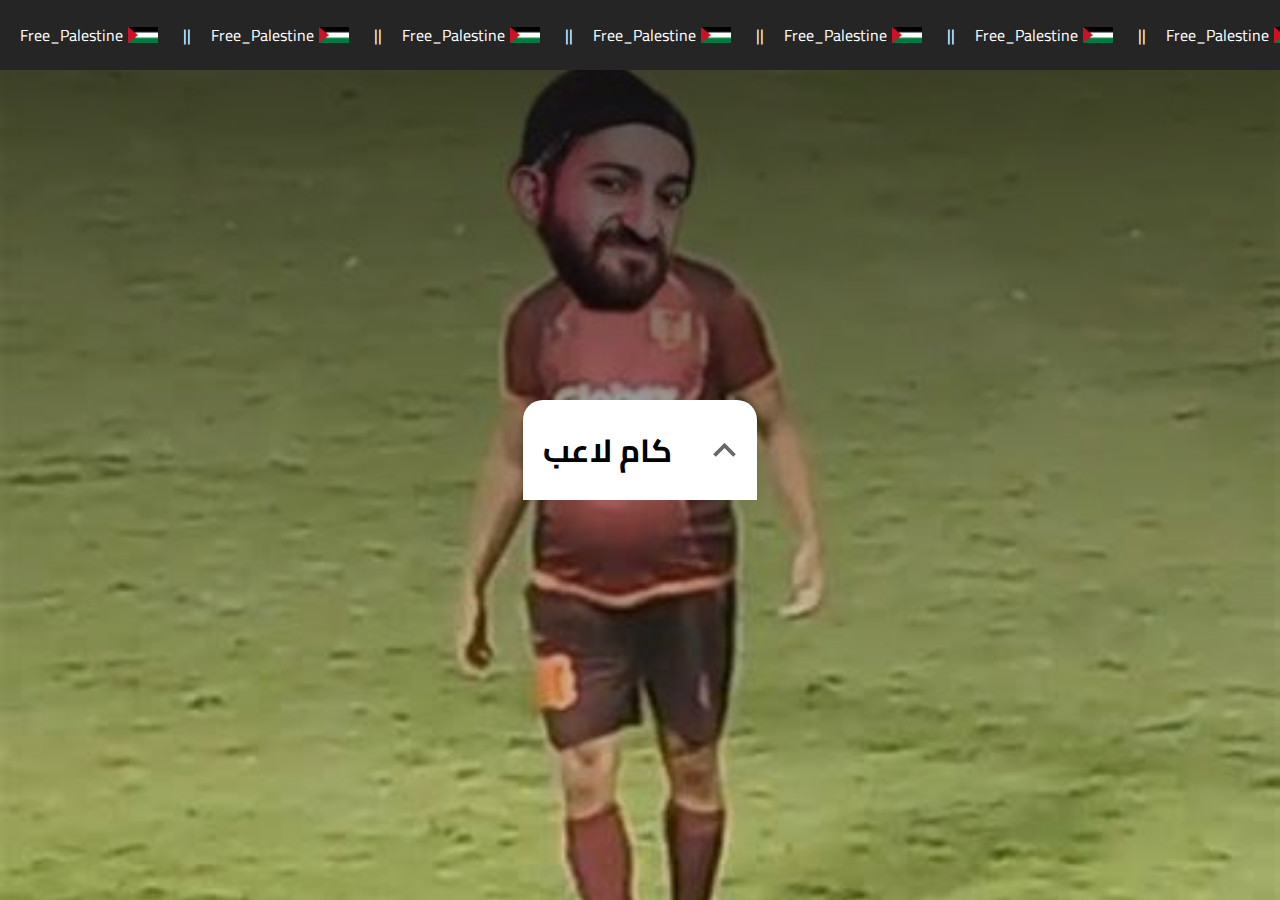
<file: index.html>
<!DOCTYPE html>
<html lang="en">
<head>
    <meta charset="UTF-8">
    <meta name="viewport" content="width=device-width, initial-scale=1.0">
    <link rel="icon" href="images/skrre.webp">
    <title>Skrew</title>
    <style>
        @import url('https://fonts.googleapis.com/css2?family=Cairo:wght@400;500;700&display=swap');
        *{
            padding: 0;
            margin: 0;
            box-sizing: border-box;
            font-family: 'Cairo', sans-serif;
        }
        body{
            height: 100vh;
            background: linear-gradient(rgba(0,0,0,0.7),transparent),
            url(images/elbalf1.jpg);
            background-size: cover;
            position: relative;
            display: flex;
            align-items: center;
            justify-content: center;
        }
        @media (max-width : 768px) {
            body{
                background-position: top center;
            }
            
        }
        .container {
            background-color: #fff;
            display: flex;
            align-items: center;
            gap: 40px;
            padding: 20px;
            border-radius: 20px 20px 0 0;
            cursor: pointer;
            transition: 0.5s ease;
            position: relative;
            z-index: 2;
        }
        .container:hover{
            filter: brightness(0.8);
        }
        .container:hover img{
            transform: rotate(0deg);
        }
        .container img{
            width: 25px;
            transition: 0.5s ease;
            transform: rotate(180deg);
        }
        .box{
            position: relative;
        }
        .box:hover .menu{
            opacity: 1;
            transform: translateX(0);
        }
        .menu{
            position: absolute;
            width: 100%;
            background-color: rgba(0,0,0,0.5);
            border-radius: 0px 0px 20px 20px;
            overflow: hidden;
            transform: translateY(-50px);
            opacity: 0;
            transition: 0.5s ease;
        }
        a{
            display: block;
            text-align: center;
            text-decoration: none;
            color: #fff;
            font-size: 16px;
            padding: 4px;
            border-bottom: 1px solid #8888884f;
            transition: 0.5s ease;
        }
        a:hover{
            letter-spacing: 2px;
            background-color: rgba(0,0,0,0.6);
        }
        .marquee{
            position: absolute;
            display: flex;
            align-items: center;
            gap: 20px;
            top: 0;
            left: 0;
            width: 100%;
            background-color: #252525;
            color: #fff;
            padding: 20px;
            overflow: hidden;
            pointer-events: none;
        }
        .marquee > div{
            display: flex;
            align-items: center;
            gap: 20px;
            animation: move 15s infinite linear;
        }
        @keyframes move {
            0%{
                transform: translateX(0);
            }
            100%{
                transform: translateX(-100%);
            }
            
        } 
    
        .marquee span{
            display: flex;        
            align-items: center;
            gap: 5px;
        }
        .marquee img{
            width: 30px;
            margin-right: 20px;
        }
    </style>
</head>
<body>
    <div class="marquee">
        <div>
            <span>Free_Palestine <img src="images/R.jpg">||</span>
            <span>Free_Palestine <img src="images/R.jpg">||</span>
            <span>Free_Palestine <img src="images/R.jpg">||</span>
            <span>Free_Palestine <img src="images/R.jpg">||</span>            
            <span>Free_Palestine <img src="images/R.jpg">||</span>            
            <span>Free_Palestine <img src="images/R.jpg">||</span>
            <span>Free_Palestine <img src="images/R.jpg">||</span>            
            <span>Free_Palestine <img src="images/R.jpg">||</span>            
        </div>
        <div>
            <span>Free_Palestine <img src="images/R.jpg">||</span>            
            <span>Free_Palestine <img src="images/R.jpg">||</span>            
            <span>Free_Palestine <img src="images/R.jpg">||</span>
            <span>Free_Palestine <img src="images/R.jpg">||</span>
            <span>Free_Palestine <img src="images/R.jpg">||</span> 
            <span>Free_Palestine <img src="images/R.jpg">||</span>
            <span>Free_Palestine <img src="images/R.jpg">||</span>
            <span>Free_Palestine <img src="images/R.jpg">||</span> 
        </div>
    </div>
    <div class="box">
    <div class="container">
        <h1>كام لاعب</h1><img src="images/icon-arrow-down.svg" >
    </div>
    <div class="menu">
        <a href="2-players.html" class="plr-2">2 Players</a>
        <a href="3-players.html" class="plr-3">3 Players</a>
        <a href="4-players.html" class="plr-4">4 Players</a>
        <a href="5-players.html" class="plr-5">5 Players</a>
        <a href="6-players.html" class="plr-6">6 Players</a>
        <a href="7-players.html" class="plr-7">7 Players</a>
        <a href="8-players.html" class="plr-8">8 Players</a>
    </div>
</div>

    
</body>
</html>
</file>
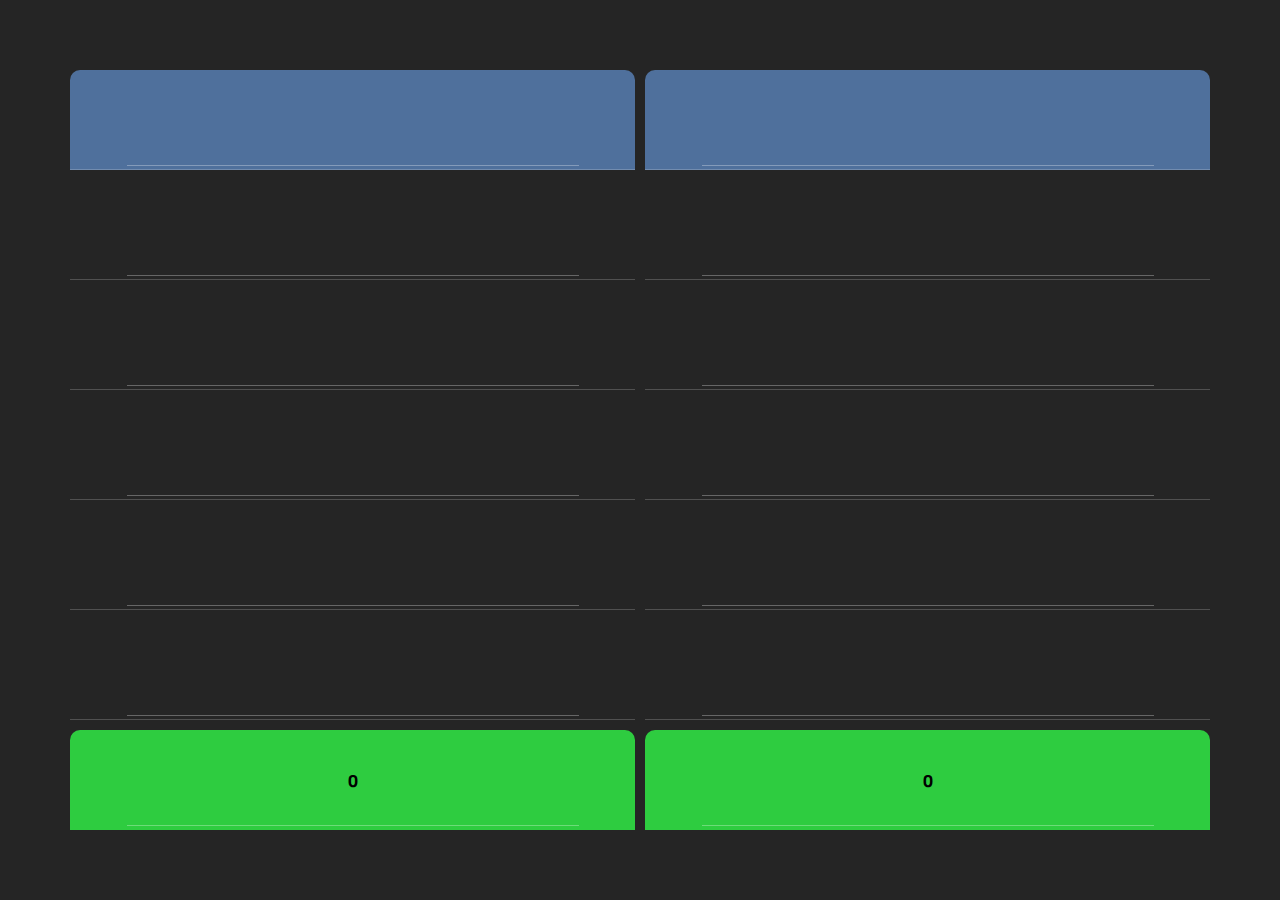
<file: 2-players.html>
<!DOCTYPE html>
<html lang="en">
<head>
    <meta charset="UTF-8">
    <meta name="viewport" content="width=device-width, initial-scale=1.0">
    <link rel="stylesheet" href="style.css">
    <link rel="icon" href="images/skrre.webp">
    <title>Skrew || 2-Players</title>
    <style>
        .table{
            grid-template-columns: repeat(2, 1fr);
        }
    </style>
</head>
<body>
    <div class="table">

        <div><input class="text" id="row1_col1" class="mmr"></div>
        <div><input class="text" id="row1_col2"></div>


        <div><input type="number" id="row2_col1"></div>
        <div><input type="number" id="row2_col2"></div>


        <div><input type="number" id="row3_col1"></div>
        <div><input type="number" id="row3_col2"></div>


        <div><input type="number" id="row4_col1"></div>
        <div><input type="number" id="row4_col2"></div>


        <div><input type="number" id="row5_col1"></div>
        <div><input type="number" id="row5_col2"></div>


        <div><input type="number" id="row6_col1"></div>
        <div><input type="number" id="row6_col2"></div>


        <div id="score1" class="mnr"></div>
        <div id="score2"></div>



    </div>
    <script>
    function calculateSums() {
    const column1IDs = ['row6_col1', 'row5_col1', 'row4_col1', 'row3_col1', 'row2_col1'];
    const column2IDs = ['row6_col2', 'row5_col2', 'row4_col2', 'row3_col2', 'row2_col2'];


    let sum1 = 0;
    let sum2 = 0;


    for (let i = 0; i < column1IDs.length; i++) {
        const value1 = parseFloat(document.getElementById(column1IDs[i]).value) || 0;
        const value2 = parseFloat(document.getElementById(column2IDs[i]).value) || 0;




        sum1 += value1;
        sum2 += value2;


    }

    document.getElementById('score1').textContent = sum1;
    document.getElementById('score2').textContent = sum2;



    checkAndColorScore3();

    const score1BackgroundColor = document.getElementById('score1').style.backgroundColor;
    const mmrInput = document.querySelector('.mmr');
    const mnrInput = document.querySelector('.mnr');
    const score1 = parseFloat(document.getElementById('score1').textContent);
    const score2 = parseFloat(document.getElementById('score2').textContent);


    const thScore1 = document.querySelector('#score1');
    const thScore2 = document.querySelector('#score2');


    }

function checkAndColorScore3() {
    const score1 = parseFloat(document.getElementById('score1').textContent);
    const score2 = parseFloat(document.getElementById('score2').textContent);


    const thScore1 = document.querySelector('#score1');
    const thScore2 = document.querySelector('#score2');


    const scores = [score1, score2];
    const thScores = [thScore1, thScore2];

const minScore = Math.min(...scores);
const minScoreIndices = scores.reduce((indices, score, index) => {
if (score === minScore) indices.push(index);
return indices;
}, []);

for (let i = 0; i < scores.length; i++) {
if (minScoreIndices.includes(i)) {
    thScores[i].style.backgroundColor = '#2ECC40';
    thScores[i].style.color = ''
} else {
    thScores[i].style.backgroundColor = 'orange';
    thScores[i].style.color = "#252525"
}
}
}


const inputFields = document.querySelectorAll('input[type="number"]');
inputFields.forEach(input => {
    input.addEventListener('input', calculateSums);
});

calculateSums();

const numberInputs = document.querySelectorAll('input[type="number"]');
const textInputs = document.querySelectorAll('input[type="text"]');

function updateBackgroundColor(input) {
    const inputValue = parseInt(input.value);
    if(inputValue === 0) {
        input.style.backgroundColor = '#2ECC40';
        input.parentElement.style.backgroundColor = '#2ECC40';
    } else {
        input.style.backgroundColor = '';
        input.parentElement.style.backgroundColor = '';
    }
}

numberInputs.forEach(input => {
    input.addEventListener('input', () => {
        input.value = input.value.replace(/[^0-9]/g, '');
        updateBackgroundColor(input);
    });
});

textInputs.forEach(input => {
    input.addEventListener('input', () => {
        input.value = input.value.replace(/[0-9]/g, '');
    });
});

numberInputs.forEach(input => {
    updateBackgroundColor(input);
});
    </script>
</body>
</html>
</file>
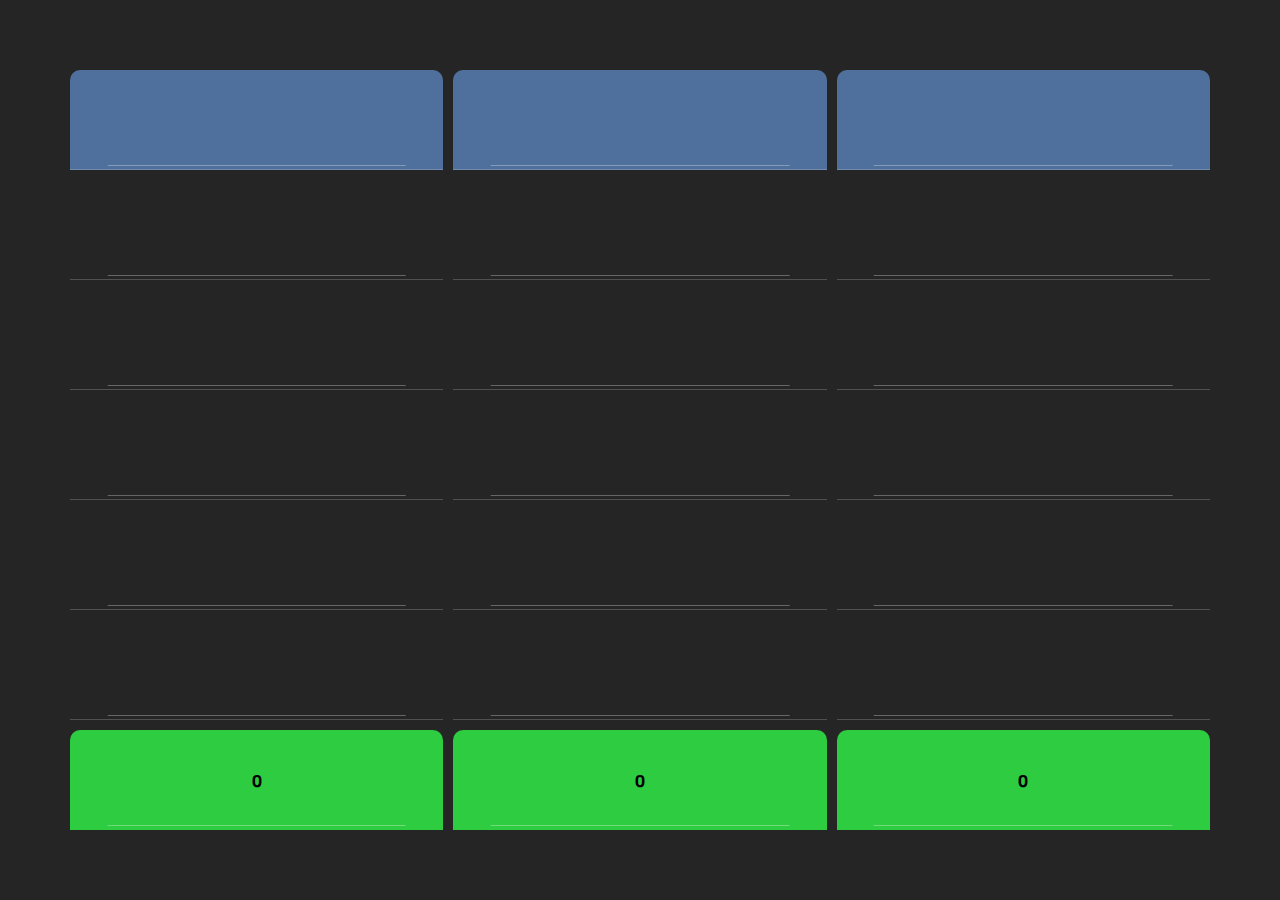
<file: 3-players.html>
<!DOCTYPE html>
<html lang="en">
<head>
    <meta charset="UTF-8">
    <meta name="viewport" content="width=device-width, initial-scale=1.0">
    <link rel="stylesheet" href="style.css">
    <link rel="icon" href="images/skrre.webp">
    <title>Skrew || 3-Players</title>
    <style>
        .table{
            grid-template-columns: repeat(3, 1fr);
        }
    </style>
</head>
<body>
    <div class="table">


        <div><input class="text" id="row1_col1" class="mmr"></div>
        <div><input class="text" id="row1_col2"></div>
        <div><input class="text" id="row1_col3"></div>



        <div><input type="number" id="row2_col1"></div>
        <div><input type="number" id="row2_col2"></div>
        <div><input type="number" id="row2_col3"></div>




        <div><input type="number" id="row3_col1"></div>
        <div><input type="number" id="row3_col2"></div>
        <div><input type="number" id="row3_col3"></div>



        <div><input type="number" id="row4_col1"></div>
        <div><input type="number" id="row4_col2"></div>
        <div><input type="number" id="row4_col3"></div>



        <div><input type="number" id="row5_col1"></div>
        <div><input type="number" id="row5_col2"></div>
        <div><input type="number" id="row5_col3"></div>



        <div><input type="number" id="row6_col1"></div>
        <div><input type="number" id="row6_col2"></div>
        <div><input type="number" id="row6_col3"></div>




        <div id="score1" class="mnr"></div>
        <div id="score2"></div>
        <div id="score3"></div>


    </div>
    <script>
    function calculateSums() {
    const column1IDs = ['row6_col1', 'row5_col1', 'row4_col1', 'row3_col1', 'row2_col1'];
    const column2IDs = ['row6_col2', 'row5_col2', 'row4_col2', 'row3_col2', 'row2_col2'];
    const column3IDs = ['row6_col3', 'row5_col3', 'row4_col3', 'row3_col3', 'row2_col3'];

    let sum1 = 0;
    let sum2 = 0;
    let sum3 = 0;

    for (let i = 0; i < column1IDs.length; i++) {
        const value1 = parseFloat(document.getElementById(column1IDs[i]).value) || 0;
        const value2 = parseFloat(document.getElementById(column2IDs[i]).value) || 0;
        const value3 = parseFloat(document.getElementById(column3IDs[i]).value) || 0;



        sum1 += value1;
        sum2 += value2;
        sum3 += value3;

    }

    document.getElementById('score1').textContent = sum1;
    document.getElementById('score2').textContent = sum2;
    document.getElementById('score3').textContent = sum3;


    checkAndColorScore3();

    const score1BackgroundColor = document.getElementById('score1').style.backgroundColor;
    const mmrInput = document.querySelector('.mmr');
    const mnrInput = document.querySelector('.mnr');
    const score1 = parseFloat(document.getElementById('score1').textContent);
    const score2 = parseFloat(document.getElementById('score2').textContent);
    const score3 = parseFloat(document.getElementById('score3').textContent);

    const thScore1 = document.querySelector('#score1');
    const thScore2 = document.querySelector('#score2');
    const thScore3 = document.querySelector('#score3');

    }

function checkAndColorScore3() {
    const score1 = parseFloat(document.getElementById('score1').textContent);
    const score2 = parseFloat(document.getElementById('score2').textContent);
    const score3 = parseFloat(document.getElementById('score3').textContent);

    const thScore1 = document.querySelector('#score1');
    const thScore2 = document.querySelector('#score2');
    const thScore3 = document.querySelector('#score3');

    const scores = [score1, score2, score3];
    const thScores = [thScore1, thScore2, thScore3];

const minScore = Math.min(...scores);
const minScoreIndices = scores.reduce((indices, score, index) => {
if (score === minScore) indices.push(index);
return indices;
}, []);

for (let i = 0; i < scores.length; i++) {
if (minScoreIndices.includes(i)) {
    thScores[i].style.backgroundColor = '#2ECC40';
    thScores[i].style.color = ''
} else {
    thScores[i].style.backgroundColor = 'orange';
    thScores[i].style.color = "#252525"
}
}
}


const inputFields = document.querySelectorAll('input[type="number"]');
inputFields.forEach(input => {
    input.addEventListener('input', calculateSums);
});

calculateSums();

const numberInputs = document.querySelectorAll('input[type="number"]');
const textInputs = document.querySelectorAll('input[type="text"]');

function updateBackgroundColor(input) {
    const inputValue = parseInt(input.value);
    if(inputValue === 0) {
        input.style.backgroundColor = '#2ECC40';
        input.parentElement.style.backgroundColor = '#2ECC40';
    } else {
        input.style.backgroundColor = '';
        input.parentElement.style.backgroundColor = '';
    }
}

numberInputs.forEach(input => {
    input.addEventListener('input', () => {
        input.value = input.value.replace(/[^0-9]/g, '');
        updateBackgroundColor(input);
    });
});

textInputs.forEach(input => {
    input.addEventListener('input', () => {
        input.value = input.value.replace(/[0-9]/g, '');
    });
});

numberInputs.forEach(input => {
    updateBackgroundColor(input);
});
    </script>
</body>
</html>
</file>
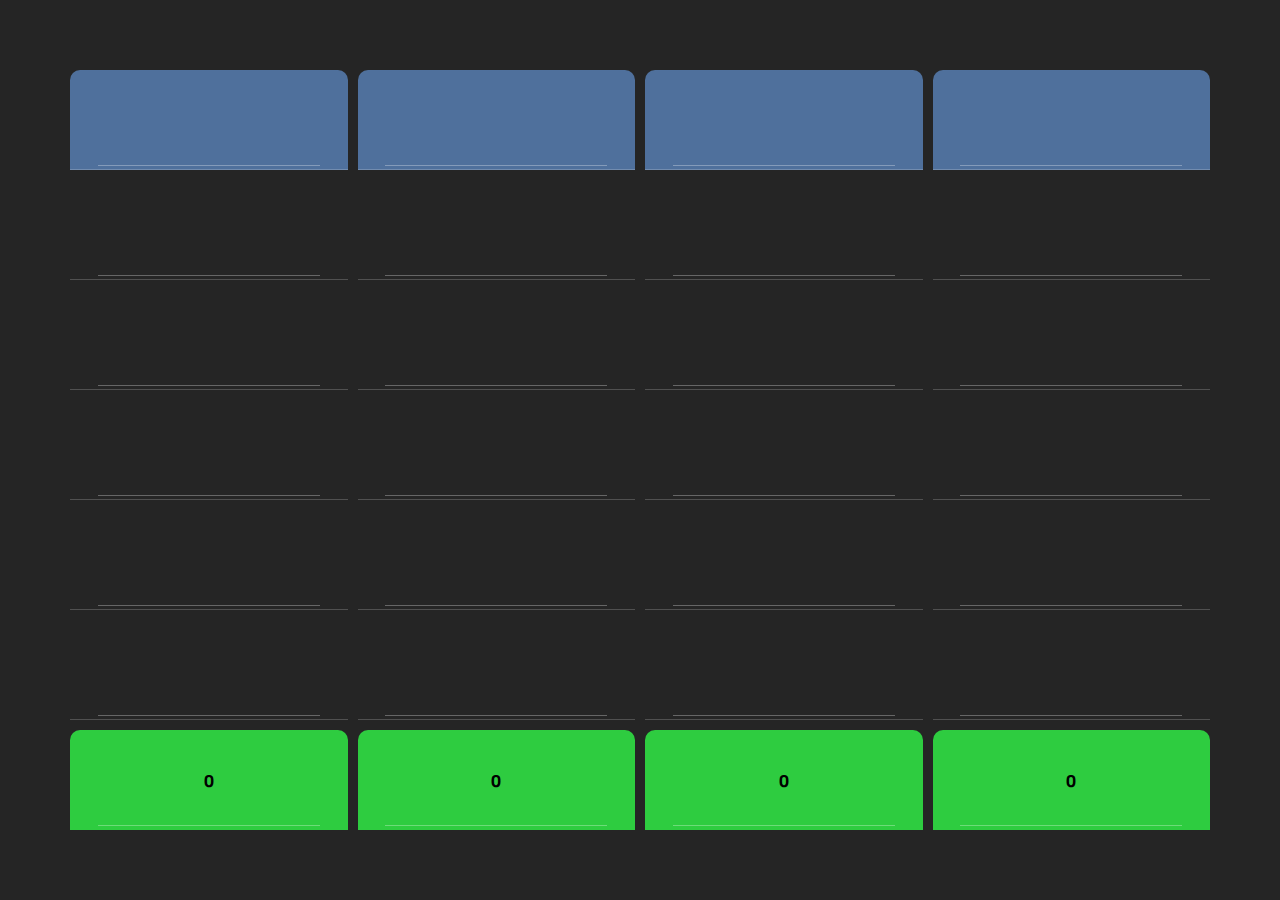
<file: 4-players.html>
<!DOCTYPE html>
<html lang="en">
<head>
    <meta charset="UTF-8">
    <meta name="viewport" content="width=device-width, initial-scale=1.0">
    <link rel="stylesheet" href="style.css">
    <link rel="icon" href="images/skrre.webp">
    <title>Skrew || 4-Players</title>
</head>
<body>
    <div class="table">

        <div><input class="text" id="row1_col1" class="mmr"></div>
        <div><input class="text" id="row1_col2"></div>
        <div><input class="text" id="row1_col3"></div>
        <div><input class="text" id="row1_col4"></div>


        <div><input type="number" id="row2_col1"></div>
        <div><input type="number" id="row2_col2"></div>
        <div><input type="number" id="row2_col3"></div>
        <div><input type="number" id="row2_col4"></div>


        <div><input type="number" id="row3_col1"></div>
        <div><input type="number" id="row3_col2"></div>
        <div><input type="number" id="row3_col3"></div>
        <div><input type="number" id="row3_col4"></div>


        <div><input type="number" id="row4_col1"></div>
        <div><input type="number" id="row4_col2"></div>
        <div><input type="number" id="row4_col3"></div>
        <div><input type="number" id="row4_col4"></div>


        <div><input type="number" id="row5_col1"></div>
        <div><input type="number" id="row5_col2"></div>
        <div><input type="number" id="row5_col3"></div>
        <div><input type="number" id="row5_col4"></div>

        <div><input type="number" id="row6_col1"></div>
        <div><input type="number" id="row6_col2"></div>
        <div><input type="number" id="row6_col3"></div>
        <div><input type="number" id="row6_col4"></div>



        <div id="score1" class="mnr"></div>
        <div id="score2"></div>
        <div id="score3"></div>
        <div id="score4"></div>

    </div>
    <script>
    function calculateSums() {
    const column1IDs = ['row6_col1', 'row5_col1', 'row4_col1', 'row3_col1', 'row2_col1'];
    const column2IDs = ['row6_col2', 'row5_col2', 'row4_col2', 'row3_col2', 'row2_col2'];
    const column3IDs = ['row6_col3', 'row5_col3', 'row4_col3', 'row3_col3', 'row2_col3'];
    const column4IDs = ['row6_col4', 'row5_col4', 'row4_col4', 'row3_col4', 'row2_col4'];
    let sum1 = 0;
    let sum2 = 0;
    let sum3 = 0;
    let sum4 = 0;
    for (let i = 0; i < column1IDs.length; i++) {
        const value1 = parseFloat(document.getElementById(column1IDs[i]).value) || 0;
        const value2 = parseFloat(document.getElementById(column2IDs[i]).value) || 0;
        const value3 = parseFloat(document.getElementById(column3IDs[i]).value) || 0;
        const value4 = parseFloat(document.getElementById(column4IDs[i]).value) || 0;


        sum1 += value1;
        sum2 += value2;
        sum3 += value3;
        sum4 += value4;                               
    }

    document.getElementById('score1').textContent = sum1;
    document.getElementById('score2').textContent = sum2;
    document.getElementById('score3').textContent = sum3;
    document.getElementById('score4').textContent = sum4;

    checkAndColorScore3();

    const score1BackgroundColor = document.getElementById('score1').style.backgroundColor;
    const mmrInput = document.querySelector('.mmr');
    const mnrInput = document.querySelector('.mnr');
    const score1 = parseFloat(document.getElementById('score1').textContent);
    const score2 = parseFloat(document.getElementById('score2').textContent);
    const score3 = parseFloat(document.getElementById('score3').textContent);
    const score4 = parseFloat(document.getElementById('score4').textContent);
    const thScore1 = document.querySelector('#score1');
    const thScore2 = document.querySelector('#score2');
    const thScore3 = document.querySelector('#score3');
    const thScore4 = document.querySelector('#score4');
    }

function checkAndColorScore3() {
    const score1 = parseFloat(document.getElementById('score1').textContent);
    const score2 = parseFloat(document.getElementById('score2').textContent);
    const score3 = parseFloat(document.getElementById('score3').textContent);
    const score4 = parseFloat(document.getElementById('score4').textContent);
    const thScore1 = document.querySelector('#score1');
    const thScore2 = document.querySelector('#score2');
    const thScore3 = document.querySelector('#score3');
    const thScore4 = document.querySelector('#score4');
    const scores = [score1, score2, score3, score4];
    const thScores = [thScore1, thScore2, thScore3, thScore4];

const minScore = Math.min(...scores);
const minScoreIndices = scores.reduce((indices, score, index) => {
if (score === minScore) indices.push(index);
return indices;
}, []);

for (let i = 0; i < scores.length; i++) {
if (minScoreIndices.includes(i)) {
    thScores[i].style.backgroundColor = '#2ECC40';
    thScores[i].style.color = ''
} else {
    thScores[i].style.backgroundColor = 'orange';
    thScores[i].style.color = "#252525"
}
}
}


const inputFields = document.querySelectorAll('input[type="number"]');
inputFields.forEach(input => {
    input.addEventListener('input', calculateSums);
});

calculateSums();

const numberInputs = document.querySelectorAll('input[type="number"]');
const textInputs = document.querySelectorAll('input[type="text"]');

function updateBackgroundColor(input) {
    const inputValue = parseInt(input.value);
    if(inputValue === 0) {
        input.style.backgroundColor = '#2ECC40';
        input.parentElement.style.backgroundColor = '#2ECC40';
    } else {
        input.style.backgroundColor = '';
        input.parentElement.style.backgroundColor = '';
    }
}

numberInputs.forEach(input => {
    input.addEventListener('input', () => {
        input.value = input.value.replace(/[^0-9]/g, '');
        updateBackgroundColor(input);
    });
});

textInputs.forEach(input => {
    input.addEventListener('input', () => {
        input.value = input.value.replace(/[0-9]/g, '');
    });
});

numberInputs.forEach(input => {
    updateBackgroundColor(input);
});
    </script>
</body>
</html>
</file>
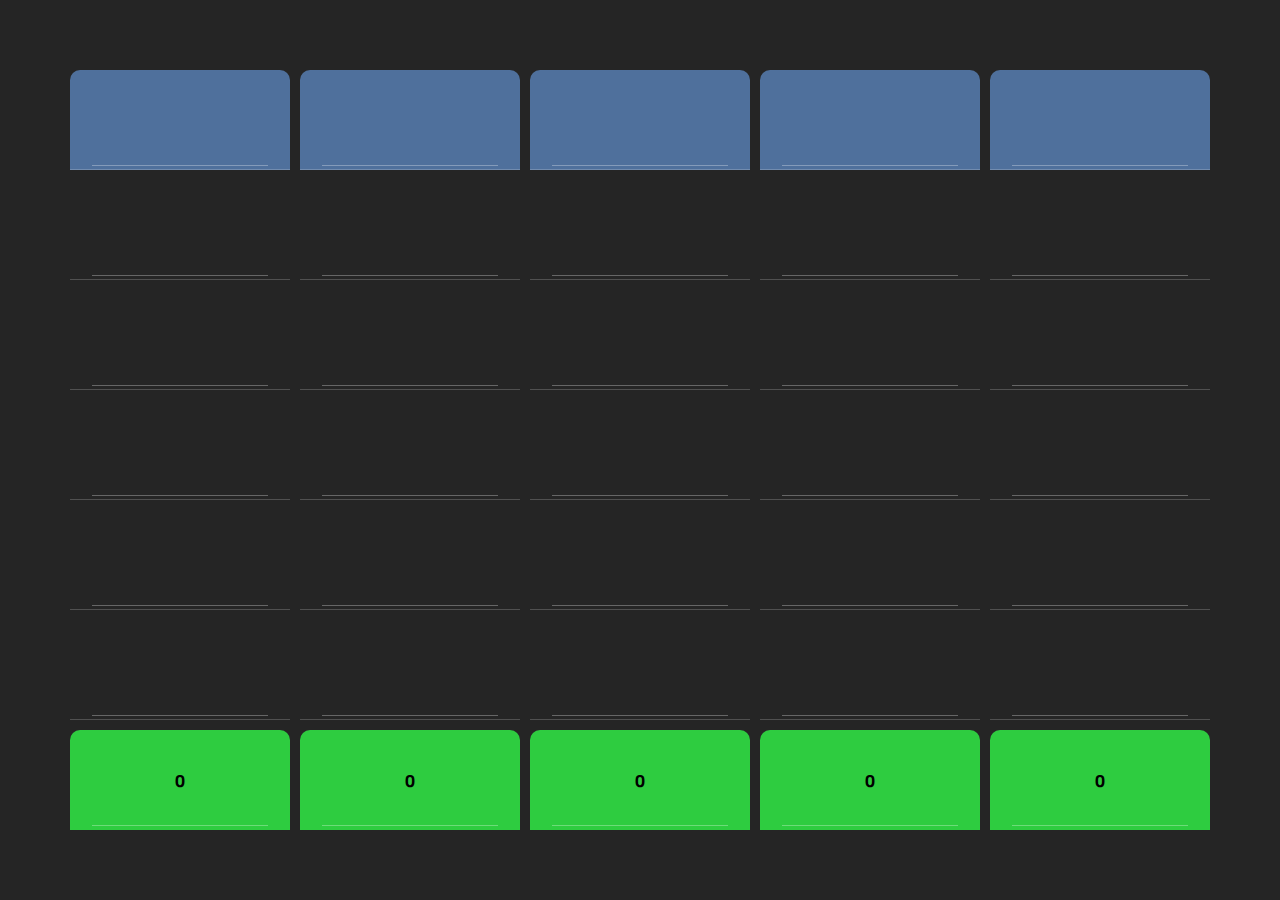
<file: 5-players.html>
<!DOCTYPE html>
<html lang="en">
<head>
    <meta charset="UTF-8">
    <meta name="viewport" content="width=device-width, initial-scale=1.0">
    <link rel="stylesheet" href="style.css">
    <link rel="icon" href="images/skrre.webp">
    <title>Skrew || 5-Players</title>
    <style>
        .table{
            grid-template-columns: repeat(5, 1fr);
        }
    </style>
</head>
<body>
    <div class="table">


        <div><input class="text" id="row1_col1" class="mmr"></div>
        <div><input class="text" id="row1_col2"></div>
        <div><input class="text" id="row1_col3"></div>
        <div><input class="text" id="row1_col4"></div>
        <div><input class="text" id="row1_col5"></div>



        <div><input type="number" id="row2_col1"></div>
        <div><input type="number" id="row2_col2"></div>
        <div><input type="number" id="row2_col3"></div>
        <div><input type="number" id="row2_col4"></div>
        <div><input type="number" id="row2_col5"></div>


        <div><input type="number" id="row3_col1"></div>
        <div><input type="number" id="row3_col2"></div>
        <div><input type="number" id="row3_col3"></div>
        <div><input type="number" id="row3_col4"></div>
        <div><input type="number" id="row3_col5"></div>


        <div><input type="number" id="row4_col1"></div>
        <div><input type="number" id="row4_col2"></div>
        <div><input type="number" id="row4_col3"></div>
        <div><input type="number" id="row4_col4"></div>
        <div><input type="number" id="row4_col5"></div>


        <div><input type="number" id="row5_col1"></div>
        <div><input type="number" id="row5_col2"></div>
        <div><input type="number" id="row5_col3"></div>
        <div><input type="number" id="row5_col4"></div>
        <div><input type="number" id="row5_col5"></div>


        <div><input type="number" id="row6_col1"></div>
        <div><input type="number" id="row6_col2"></div>
        <div><input type="number" id="row6_col3"></div>
        <div><input type="number" id="row6_col4"></div>
        <div><input type="number" id="row6_col5"></div>



        <div id="score1" class="mnr"></div>
        <div id="score2"></div>
        <div id="score3"></div>
        <div id="score4"></div>
        <div id="score5"></div>


    </div>
    <script>
    function calculateSums() {
    const column1IDs = ['row6_col1', 'row5_col1', 'row4_col1', 'row3_col1', 'row2_col1'];
    const column2IDs = ['row6_col2', 'row5_col2', 'row4_col2', 'row3_col2', 'row2_col2'];
    const column3IDs = ['row6_col3', 'row5_col3', 'row4_col3', 'row3_col3', 'row2_col3'];
    const column4IDs = ['row6_col4', 'row5_col4', 'row4_col4', 'row3_col4', 'row2_col4'];
    const column5IDs = ['row6_col5', 'row5_col5', 'row4_col5', 'row3_col5', 'row2_col5'];


    let sum1 = 0;
    let sum2 = 0;
    let sum3 = 0;
    let sum4 = 0;
    let sum5 = 0;


    for (let i = 0; i < column1IDs.length; i++) {
        const value1 = parseFloat(document.getElementById(column1IDs[i]).value) || 0;
        const value2 = parseFloat(document.getElementById(column2IDs[i]).value) || 0;
        const value3 = parseFloat(document.getElementById(column3IDs[i]).value) || 0;
        const value4 = parseFloat(document.getElementById(column4IDs[i]).value) || 0;
        const value5 = parseFloat(document.getElementById(column5IDs[i]).value) || 0;




        sum1 += value1;
        sum2 += value2;
        sum3 += value3;
        sum4 += value4;                               
        sum5 += value5;                                               

    }

    document.getElementById('score1').textContent = sum1;
    document.getElementById('score2').textContent = sum2;
    document.getElementById('score3').textContent = sum3;
    document.getElementById('score4').textContent = sum4;
    document.getElementById('score5').textContent = sum5;



    checkAndColorScore3();

    const score1BackgroundColor = document.getElementById('score1').style.backgroundColor;
    const mmrInput = document.querySelector('.mmr');
    const mnrInput = document.querySelector('.mnr');
    const score1 = parseFloat(document.getElementById('score1').textContent);
    const score2 = parseFloat(document.getElementById('score2').textContent);
    const score3 = parseFloat(document.getElementById('score3').textContent);
    const score4 = parseFloat(document.getElementById('score4').textContent);
    const score5 = parseFloat(document.getElementById('score5').textContent);


    const thScore1 = document.querySelector('#score1');
    const thScore2 = document.querySelector('#score2');
    const thScore3 = document.querySelector('#score3');
    const thScore4 = document.querySelector('#score4');
    const thScore5 = document.querySelector('#score5');


    }

function checkAndColorScore3() {
    const score1 = parseFloat(document.getElementById('score1').textContent);
    const score2 = parseFloat(document.getElementById('score2').textContent);
    const score3 = parseFloat(document.getElementById('score3').textContent);
    const score4 = parseFloat(document.getElementById('score4').textContent);
    const score5 = parseFloat(document.getElementById('score5').textContent);


    const thScore1 = document.querySelector('#score1');
    const thScore2 = document.querySelector('#score2');
    const thScore3 = document.querySelector('#score3');
    const thScore4 = document.querySelector('#score4');
    const thScore5 = document.querySelector('#score5');


    const scores = [score1, score2, score3, score4, score5];
    const thScores = [thScore1, thScore2, thScore3, thScore4, thScore5];

const minScore = Math.min(...scores);
const minScoreIndices = scores.reduce((indices, score, index) => {
if (score === minScore) indices.push(index);
return indices;
}, []);

for (let i = 0; i < scores.length; i++) {
if (minScoreIndices.includes(i)) {
    thScores[i].style.backgroundColor = '#2ECC40';
    thScores[i].style.color = ''
} else {
    thScores[i].style.backgroundColor = 'orange';
    thScores[i].style.color = "#252525"
}
}
}


const inputFields = document.querySelectorAll('input[type="number"]');
inputFields.forEach(input => {
    input.addEventListener('input', calculateSums);
});

calculateSums();

const numberInputs = document.querySelectorAll('input[type="number"]');
const textInputs = document.querySelectorAll('input[type="text"]');

function updateBackgroundColor(input) {
    const inputValue = parseInt(input.value);
    if(inputValue === 0) {
        input.style.backgroundColor = '#2ECC40';
        input.parentElement.style.backgroundColor = '#2ECC40';
    } else {
        input.style.backgroundColor = '';
        input.parentElement.style.backgroundColor = '';
    }
}

numberInputs.forEach(input => {
    input.addEventListener('input', () => {
        input.value = input.value.replace(/[^0-9]/g, '');
        updateBackgroundColor(input);
    });
});

textInputs.forEach(input => {
    input.addEventListener('input', () => {
        input.value = input.value.replace(/[0-9]/g, '');
    });
});

numberInputs.forEach(input => {
    updateBackgroundColor(input);
});
    </script>
</body>
</html>
</file>
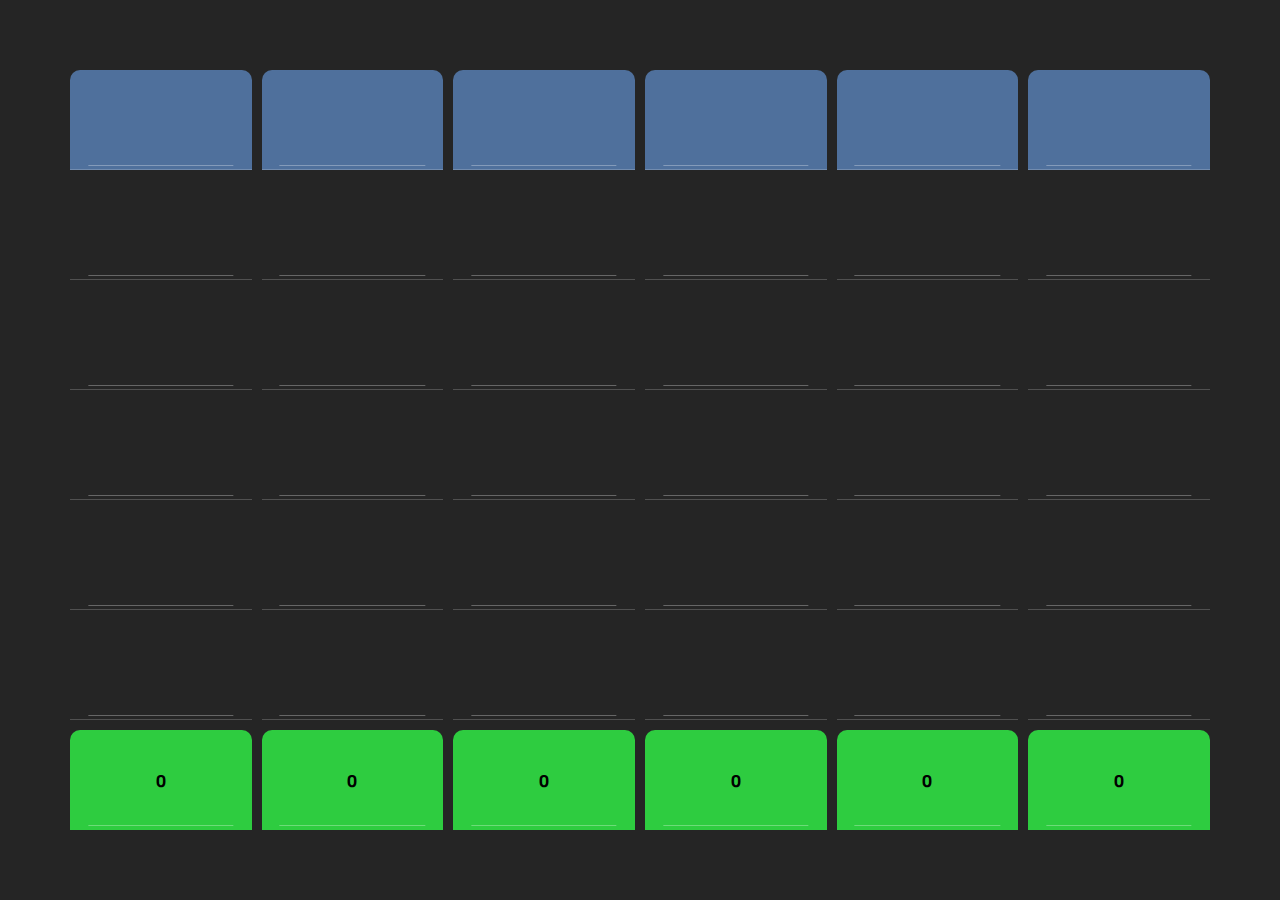
<file: 6-players.html>
<!DOCTYPE html>
<html lang="en">
<head>
    <meta charset="UTF-8">
    <meta name="viewport" content="width=device-width, initial-scale=1.0">
    <link rel="stylesheet" href="style.css">
    <link rel="icon" href="images/skrre.webp">
    <title>Skrew || 6-Players</title>
    <style>
        .table{
            grid-template-columns: repeat(6, 1fr);
        }
    </style>
</head>
<body>
    <div class="table">

        <div><input class="text" id="row1_col1" class="mmr"></div>
        <div><input class="text" id="row1_col2"></div>
        <div><input class="text" id="row1_col3"></div>
        <div><input class="text" id="row1_col4"></div>
        <div><input class="text" id="row1_col5"></div>
        <div><input class="text" id="row1_col6"></div>



        <div><input type="number" id="row2_col1"></div>
        <div><input type="number" id="row2_col2"></div>
        <div><input type="number" id="row2_col3"></div>
        <div><input type="number" id="row2_col4"></div>
        <div><input type="number" id="row2_col5"></div>
        <div><input type="number" id="row2_col6"></div>



        <div><input type="number" id="row3_col1"></div>
        <div><input type="number" id="row3_col2"></div>
        <div><input type="number" id="row3_col3"></div>
        <div><input type="number" id="row3_col4"></div>
        <div><input type="number" id="row3_col5"></div>
        <div><input type="number" id="row3_col6"></div>



        <div><input type="number" id="row4_col1"></div>
        <div><input type="number" id="row4_col2"></div>
        <div><input type="number" id="row4_col3"></div>
        <div><input type="number" id="row4_col4"></div>
        <div><input type="number" id="row4_col5"></div>
        <div><input type="number" id="row4_col6"></div>


        <div><input type="number" id="row5_col1"></div>
        <div><input type="number" id="row5_col2"></div>
        <div><input type="number" id="row5_col3"></div>
        <div><input type="number" id="row5_col4"></div>
        <div><input type="number" id="row5_col5"></div>
        <div><input type="number" id="row5_col6"></div>


        <div><input type="number" id="row6_col1"></div>
        <div><input type="number" id="row6_col2"></div>
        <div><input type="number" id="row6_col3"></div>
        <div><input type="number" id="row6_col4"></div>
        <div><input type="number" id="row6_col5"></div>
        <div><input type="number" id="row6_col6"></div>



        <div id="score1" class="mnr"></div>
        <div id="score2"></div>
        <div id="score3"></div>
        <div id="score4"></div>
        <div id="score5"></div>
        <div id="score6"></div>


    </div>
    <script>
    function calculateSums() {
    const column1IDs = ['row6_col1', 'row5_col1', 'row4_col1', 'row3_col1', 'row2_col1'];
    const column2IDs = ['row6_col2', 'row5_col2', 'row4_col2', 'row3_col2', 'row2_col2'];
    const column3IDs = ['row6_col3', 'row5_col3', 'row4_col3', 'row3_col3', 'row2_col3'];
    const column4IDs = ['row6_col4', 'row5_col4', 'row4_col4', 'row3_col4', 'row2_col4'];
    const column5IDs = ['row6_col5', 'row5_col5', 'row4_col5', 'row3_col5', 'row2_col5'];
    const column6IDs = ['row6_col6', 'row5_col6', 'row4_col6', 'row3_col6', 'row2_col6'];


    let sum1 = 0;
    let sum2 = 0;
    let sum3 = 0;
    let sum4 = 0;
    let sum5 = 0;
    let sum6 = 0;


    for (let i = 0; i < column1IDs.length; i++) {
        const value1 = parseFloat(document.getElementById(column1IDs[i]).value) || 0;
        const value2 = parseFloat(document.getElementById(column2IDs[i]).value) || 0;
        const value3 = parseFloat(document.getElementById(column3IDs[i]).value) || 0;
        const value4 = parseFloat(document.getElementById(column4IDs[i]).value) || 0;
        const value5 = parseFloat(document.getElementById(column5IDs[i]).value) || 0;
        const value6 = parseFloat(document.getElementById(column6IDs[i]).value) || 0;




        sum1 += value1;
        sum2 += value2;
        sum3 += value3;
        sum4 += value4;                               
        sum5 += value5;                               
        sum6 += value6;                                                            

    }

    document.getElementById('score1').textContent = sum1;
    document.getElementById('score2').textContent = sum2;
    document.getElementById('score3').textContent = sum3;
    document.getElementById('score4').textContent = sum4;
    document.getElementById('score5').textContent = sum5;
    document.getElementById('score6').textContent = sum6;



    checkAndColorScore3();

    const score1BackgroundColor = document.getElementById('score1').style.backgroundColor;
    const mmrInput = document.querySelector('.mmr');
    const mnrInput = document.querySelector('.mnr');
    const score1 = parseFloat(document.getElementById('score1').textContent);
    const score2 = parseFloat(document.getElementById('score2').textContent);
    const score3 = parseFloat(document.getElementById('score3').textContent);
    const score4 = parseFloat(document.getElementById('score4').textContent);
    const score5 = parseFloat(document.getElementById('score5').textContent);
    const score6 = parseFloat(document.getElementById('score6').textContent);


    const thScore1 = document.querySelector('#score1');
    const thScore2 = document.querySelector('#score2');
    const thScore3 = document.querySelector('#score3');
    const thScore4 = document.querySelector('#score4');
    const thScore5 = document.querySelector('#score5');
    const thScore6 = document.querySelector('#score6');


    }

function checkAndColorScore3() {
    const score1 = parseFloat(document.getElementById('score1').textContent);
    const score2 = parseFloat(document.getElementById('score2').textContent);
    const score3 = parseFloat(document.getElementById('score3').textContent);
    const score4 = parseFloat(document.getElementById('score4').textContent);
    const score5 = parseFloat(document.getElementById('score5').textContent);
    const score6 = parseFloat(document.getElementById('score6').textContent);


    const thScore1 = document.querySelector('#score1');
    const thScore2 = document.querySelector('#score2');
    const thScore3 = document.querySelector('#score3');
    const thScore4 = document.querySelector('#score4');
    const thScore5 = document.querySelector('#score5');
    const thScore6 = document.querySelector('#score6');


    const scores = [score1, score2, score3, score4, score5, score6];
    const thScores = [thScore1, thScore2, thScore3, thScore4, thScore5, thScore6];

const minScore = Math.min(...scores);
const minScoreIndices = scores.reduce((indices, score, index) => {
if (score === minScore) indices.push(index);
return indices;
}, []);

for (let i = 0; i < scores.length; i++) {
if (minScoreIndices.includes(i)) {
    thScores[i].style.backgroundColor = '#2ECC40';
    thScores[i].style.color = ''
} else {
    thScores[i].style.backgroundColor = 'orange';
    thScores[i].style.color = "#252525"
}
}
}


const inputFields = document.querySelectorAll('input[type="number"]');
inputFields.forEach(input => {
    input.addEventListener('input', calculateSums);
});

calculateSums();

const numberInputs = document.querySelectorAll('input[type="number"]');
const textInputs = document.querySelectorAll('input[type="text"]');

function updateBackgroundColor(input) {
    const inputValue = parseInt(input.value);
    if(inputValue === 0) {
        input.style.backgroundColor = '#2ECC40';
        input.parentElement.style.backgroundColor = '#2ECC40';
    } else {
        input.style.backgroundColor = '';
        input.parentElement.style.backgroundColor = '';
    }
}

numberInputs.forEach(input => {
    input.addEventListener('input', () => {
        input.value = input.value.replace(/[^0-9]/g, '');
        updateBackgroundColor(input);
    });
});

textInputs.forEach(input => {
    input.addEventListener('input', () => {
        input.value = input.value.replace(/[0-9]/g, '');
    });
});

numberInputs.forEach(input => {
    updateBackgroundColor(input);
});
    </script>
</body>
</html>
</file>
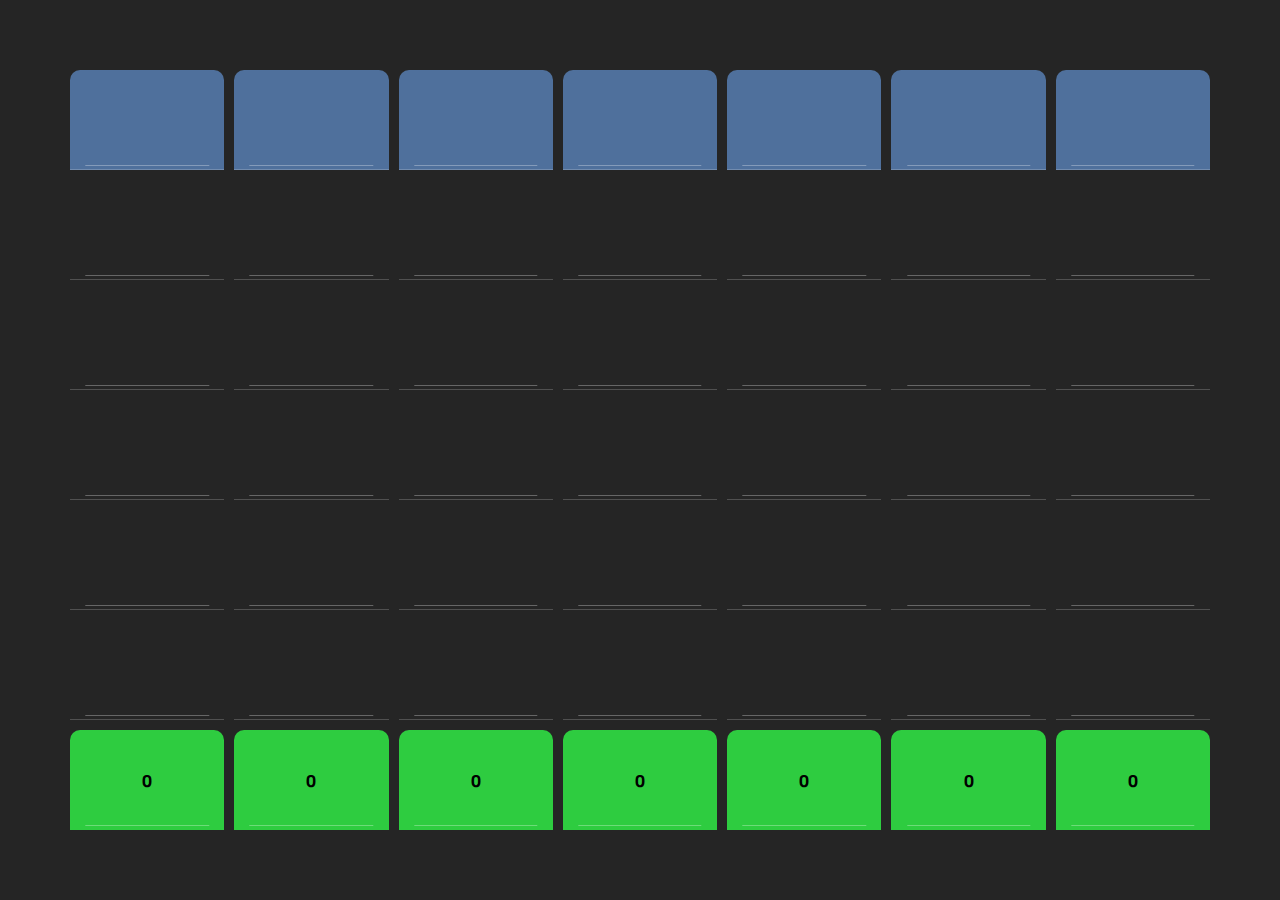
<file: 7-players.html>
<!DOCTYPE html>
<html lang="en">
<head>
    <meta charset="UTF-8">
    <meta name="viewport" content="width=device-width, initial-scale=1.0">
    <link rel="stylesheet" href="style.css">
    <link rel="icon" href="images/skrre.webp">
    <title>Skrew || 7-Players</title>
    <style>
        .table{
            grid-template-columns: repeat(7, 1fr);
        }
    </style>
</head>
<body>
    <div class="table">


        <div><input class="text" id="row1_col1" class="mmr"></div>
        <div><input class="text" id="row1_col2"></div>
        <div><input class="text" id="row1_col3"></div>
        <div><input class="text" id="row1_col4"></div>
        <div><input class="text" id="row1_col5"></div>
        <div><input class="text" id="row1_col6"></div>
        <div><input class="text" id="row1_col7"></div>


        <div><input type="number" id="row2_col1"></div>
        <div><input type="number" id="row2_col2"></div>
        <div><input type="number" id="row2_col3"></div>
        <div><input type="number" id="row2_col4"></div>
        <div><input type="number" id="row2_col5"></div>
        <div><input type="number" id="row2_col6"></div>
        <div><input type="number" id="row2_col7"></div>



        <div><input type="number" id="row3_col1"></div>
        <div><input type="number" id="row3_col2"></div>
        <div><input type="number" id="row3_col3"></div>
        <div><input type="number" id="row3_col4"></div>
        <div><input type="number" id="row3_col5"></div>
        <div><input type="number" id="row3_col6"></div>
        <div><input type="number" id="row3_col7"></div>


        <div><input type="number" id="row4_col1"></div>
        <div><input type="number" id="row4_col2"></div>
        <div><input type="number" id="row4_col3"></div>
        <div><input type="number" id="row4_col4"></div>
        <div><input type="number" id="row4_col5"></div>
        <div><input type="number" id="row4_col6"></div>
        <div><input type="number" id="row4_col7"></div>


        <div><input type="number" id="row5_col1"></div>
        <div><input type="number" id="row5_col2"></div>
        <div><input type="number" id="row5_col3"></div>
        <div><input type="number" id="row5_col4"></div>
        <div><input type="number" id="row5_col5"></div>
        <div><input type="number" id="row5_col6"></div>
        <div><input type="number" id="row5_col7"></div>


        <div><input type="number" id="row6_col1"></div>
        <div><input type="number" id="row6_col2"></div>
        <div><input type="number" id="row6_col3"></div>
        <div><input type="number" id="row6_col4"></div>
        <div><input type="number" id="row6_col5"></div>
        <div><input type="number" id="row6_col6"></div>
        <div><input type="number" id="row6_col7"></div>



        <div id="score1" class="mnr"></div>
        <div id="score2"></div>
        <div id="score3"></div>
        <div id="score4"></div>
        <div id="score5"></div>
        <div id="score6"></div>
        <div id="score7"></div>

    </div>
    <script>
    function calculateSums() {
    const column1IDs = ['row6_col1', 'row5_col1', 'row4_col1', 'row3_col1', 'row2_col1'];
    const column2IDs = ['row6_col2', 'row5_col2', 'row4_col2', 'row3_col2', 'row2_col2'];
    const column3IDs = ['row6_col3', 'row5_col3', 'row4_col3', 'row3_col3', 'row2_col3'];
    const column4IDs = ['row6_col4', 'row5_col4', 'row4_col4', 'row3_col4', 'row2_col4'];
    const column5IDs = ['row6_col5', 'row5_col5', 'row4_col5', 'row3_col5', 'row2_col5'];
    const column6IDs = ['row6_col6', 'row5_col6', 'row4_col6', 'row3_col6', 'row2_col6'];
    const column7IDs = ['row6_col7', 'row5_col7', 'row4_col7', 'row3_col7', 'row2_col7'];

    let sum1 = 0;
    let sum2 = 0;
    let sum3 = 0;
    let sum4 = 0;
    let sum5 = 0;
    let sum6 = 0;
    let sum7 = 0;

    for (let i = 0; i < column1IDs.length; i++) {
        const value1 = parseFloat(document.getElementById(column1IDs[i]).value) || 0;
        const value2 = parseFloat(document.getElementById(column2IDs[i]).value) || 0;
        const value3 = parseFloat(document.getElementById(column3IDs[i]).value) || 0;
        const value4 = parseFloat(document.getElementById(column4IDs[i]).value) || 0;
        const value5 = parseFloat(document.getElementById(column5IDs[i]).value) || 0;
        const value6 = parseFloat(document.getElementById(column6IDs[i]).value) || 0;
        const value7 = parseFloat(document.getElementById(column7IDs[i]).value) || 0;



        sum1 += value1;
        sum2 += value2;
        sum3 += value3;
        sum4 += value4;                               
        sum5 += value5;                               
        sum6 += value6;                               
        sum7 += value7;                               

    }

    document.getElementById('score1').textContent = sum1;
    document.getElementById('score2').textContent = sum2;
    document.getElementById('score3').textContent = sum3;
    document.getElementById('score4').textContent = sum4;
    document.getElementById('score5').textContent = sum5;
    document.getElementById('score6').textContent = sum6;
    document.getElementById('score7').textContent = sum7;


    checkAndColorScore3();

    const score1BackgroundColor = document.getElementById('score1').style.backgroundColor;
    const mmrInput = document.querySelector('.mmr');
    const mnrInput = document.querySelector('.mnr');
    const score1 = parseFloat(document.getElementById('score1').textContent);
    const score2 = parseFloat(document.getElementById('score2').textContent);
    const score3 = parseFloat(document.getElementById('score3').textContent);
    const score4 = parseFloat(document.getElementById('score4').textContent);
    const score5 = parseFloat(document.getElementById('score5').textContent);
    const score6 = parseFloat(document.getElementById('score6').textContent);
    const score7 = parseFloat(document.getElementById('score7').textContent);

    const thScore1 = document.querySelector('#score1');
    const thScore2 = document.querySelector('#score2');
    const thScore3 = document.querySelector('#score3');
    const thScore4 = document.querySelector('#score4');
    const thScore5 = document.querySelector('#score5');
    const thScore6 = document.querySelector('#score6');
    const thScore7 = document.querySelector('#score7');

    }

function checkAndColorScore3() {
    const score1 = parseFloat(document.getElementById('score1').textContent);
    const score2 = parseFloat(document.getElementById('score2').textContent);
    const score3 = parseFloat(document.getElementById('score3').textContent);
    const score4 = parseFloat(document.getElementById('score4').textContent);
    const score5 = parseFloat(document.getElementById('score5').textContent);
    const score6 = parseFloat(document.getElementById('score6').textContent);
    const score7 = parseFloat(document.getElementById('score7').textContent);

    const thScore1 = document.querySelector('#score1');
    const thScore2 = document.querySelector('#score2');
    const thScore3 = document.querySelector('#score3');
    const thScore4 = document.querySelector('#score4');
    const thScore5 = document.querySelector('#score5');
    const thScore6 = document.querySelector('#score6');
    const thScore7 = document.querySelector('#score7');

    const scores = [score1, score2, score3, score4, score5, score6, score7];
    const thScores = [thScore1, thScore2, thScore3, thScore4, thScore5, thScore6, thScore7];

const minScore = Math.min(...scores);
const minScoreIndices = scores.reduce((indices, score, index) => {
if (score === minScore) indices.push(index);
return indices;
}, []);

for (let i = 0; i < scores.length; i++) {
if (minScoreIndices.includes(i)) {
    thScores[i].style.backgroundColor = '#2ECC40';
    thScores[i].style.color = ''
} else {
    thScores[i].style.backgroundColor = 'orange';
    thScores[i].style.color = "#252525"
}
}
}


const inputFields = document.querySelectorAll('input[type="number"]');
inputFields.forEach(input => {
    input.addEventListener('input', calculateSums);
});

calculateSums();

const numberInputs = document.querySelectorAll('input[type="number"]');
const textInputs = document.querySelectorAll('input[type="text"]');

function updateBackgroundColor(input) {
    const inputValue = parseInt(input.value);
    if(inputValue === 0) {
        input.style.backgroundColor = '#2ECC40';
        input.parentElement.style.backgroundColor = '#2ECC40';
    } else {
        input.style.backgroundColor = '';
        input.parentElement.style.backgroundColor = '';
    }
}

numberInputs.forEach(input => {
    input.addEventListener('input', () => {
        input.value = input.value.replace(/[^0-9]/g, '');
        updateBackgroundColor(input);
    });
});

textInputs.forEach(input => {
    input.addEventListener('input', () => {
        input.value = input.value.replace(/[0-9]/g, '');
    });
});

numberInputs.forEach(input => {
    updateBackgroundColor(input);
});
    </script>
</body>
</html>
</file>
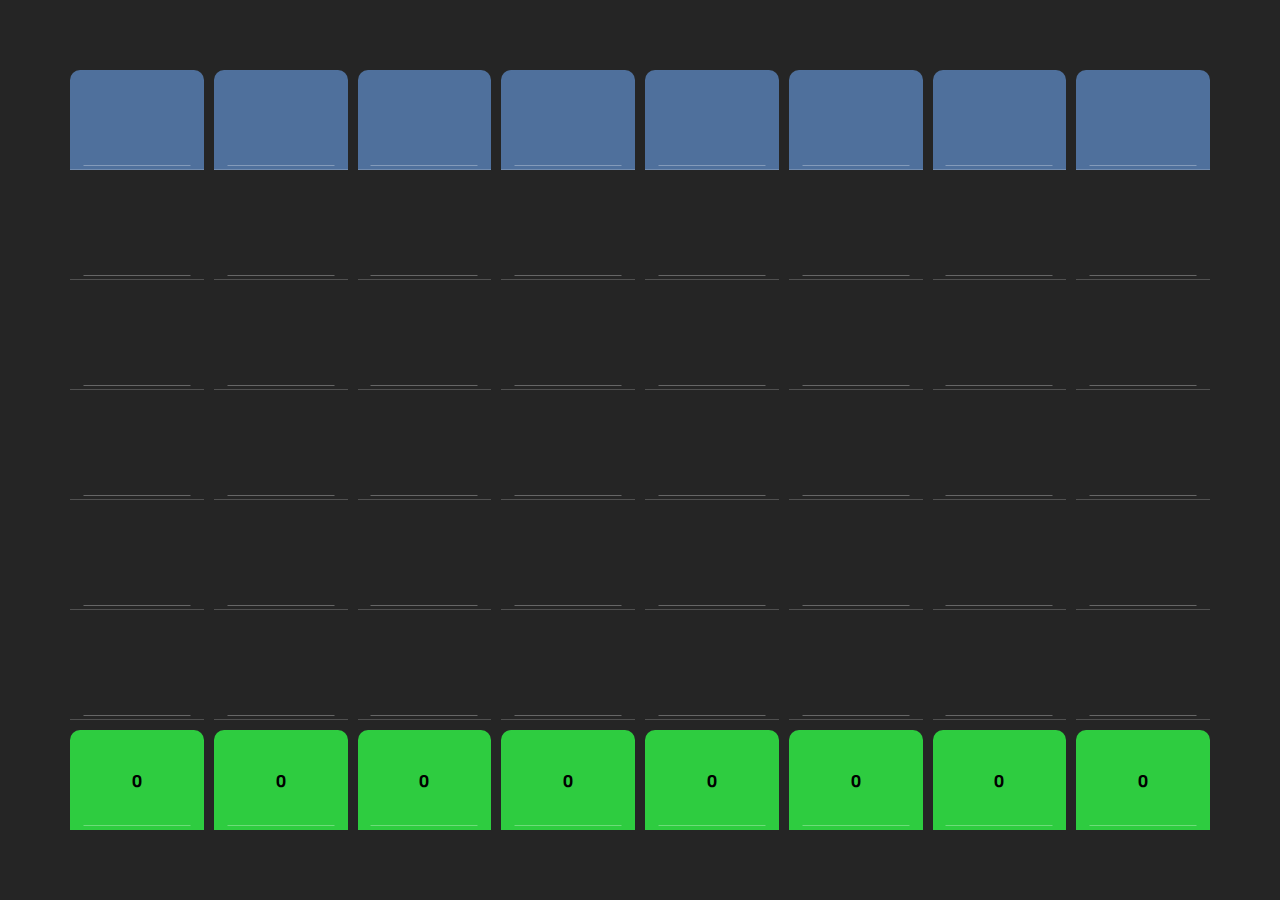
<file: 8-players.html>
<!DOCTYPE html>
<html lang="en">
<head>
    <meta charset="UTF-8">
    <meta name="viewport" content="width=device-width, initial-scale=1.0">
    <link rel="stylesheet" href="style.css">
    <link rel="icon" href="images/skrre.webp">
    <title>Skrew || 8-Players</title>
    <style>
        .table{
            grid-template-columns: repeat(8, 1fr);
        }
    </style>
</head>
<body>
    <div class="table">


        <div><input class="text" id="row1_col1" class="mmr"></div>
        <div><input class="text" id="row1_col2"></div>
        <div><input class="text" id="row1_col3"></div>
        <div><input class="text" id="row1_col4"></div>
        <div><input class="text" id="row1_col5"></div>
        <div><input class="text" id="row1_col6"></div>
        <div><input class="text" id="row1_col7"></div>
        <div><input class="text" id="row1_col8"></div>



        <div><input type="number" id="row2_col1"></div>
        <div><input type="number" id="row2_col2"></div>
        <div><input type="number" id="row2_col3"></div>
        <div><input type="number" id="row2_col4"></div>
        <div><input type="number" id="row2_col5"></div>
        <div><input type="number" id="row2_col6"></div>
        <div><input type="number" id="row2_col7"></div>
        <div><input type="number" id="row2_col8"></div>



        <div><input type="number" id="row3_col1"></div>
        <div><input type="number" id="row3_col2"></div>
        <div><input type="number" id="row3_col3"></div>
        <div><input type="number" id="row3_col4"></div>
        <div><input type="number" id="row3_col5"></div>
        <div><input type="number" id="row3_col6"></div>
        <div><input type="number" id="row3_col7"></div>
        <div><input type="number" id="row3_col8"></div>


        <div><input type="number" id="row4_col1"></div>
        <div><input type="number" id="row4_col2"></div>
        <div><input type="number" id="row4_col3"></div>
        <div><input type="number" id="row4_col4"></div>
        <div><input type="number" id="row4_col5"></div>
        <div><input type="number" id="row4_col6"></div>
        <div><input type="number" id="row4_col7"></div>
        <div><input type="number" id="row4_col8"></div>


        <div><input type="number" id="row5_col1"></div>
        <div><input type="number" id="row5_col2"></div>
        <div><input type="number" id="row5_col3"></div>
        <div><input type="number" id="row5_col4"></div>
        <div><input type="number" id="row5_col5"></div>
        <div><input type="number" id="row5_col6"></div>
        <div><input type="number" id="row5_col7"></div>
        <div><input type="number" id="row5_col8"></div>


        <div><input type="number" id="row6_col1"></div>
        <div><input type="number" id="row6_col2"></div>
        <div><input type="number" id="row6_col3"></div>
        <div><input type="number" id="row6_col4"></div>
        <div><input type="number" id="row6_col5"></div>
        <div><input type="number" id="row6_col6"></div>
        <div><input type="number" id="row6_col7"></div>
        <div><input type="number" id="row6_col8"></div>


        <div id="score1" class="mnr"></div>
        <div id="score2"></div>
        <div id="score3"></div>
        <div id="score4"></div>
        <div id="score5"></div>
        <div id="score6"></div>
        <div id="score7"></div>
        <div id="score8"></div>

    </div>
    <script>
    function calculateSums() {
    const column1IDs = ['row6_col1', 'row5_col1', 'row4_col1', 'row3_col1', 'row2_col1'];
    const column2IDs = ['row6_col2', 'row5_col2', 'row4_col2', 'row3_col2', 'row2_col2'];
    const column3IDs = ['row6_col3', 'row5_col3', 'row4_col3', 'row3_col3', 'row2_col3'];
    const column4IDs = ['row6_col4', 'row5_col4', 'row4_col4', 'row3_col4', 'row2_col4'];
    const column5IDs = ['row6_col5', 'row5_col5', 'row4_col5', 'row3_col5', 'row2_col5'];
    const column6IDs = ['row6_col6', 'row5_col6', 'row4_col6', 'row3_col6', 'row2_col6'];
    const column7IDs = ['row6_col7', 'row5_col7', 'row4_col7', 'row3_col7', 'row2_col7'];
    const column8IDs = ['row6_col8', 'row5_col8', 'row4_col8', 'row3_col8', 'row2_col8'];
    let sum1 = 0;
    let sum2 = 0;
    let sum3 = 0;
    let sum4 = 0;
    let sum5 = 0;
    let sum6 = 0;
    let sum7 = 0;
    let sum8 = 0;
    for (let i = 0; i < column1IDs.length; i++) {
        const value1 = parseFloat(document.getElementById(column1IDs[i]).value) || 0;
        const value2 = parseFloat(document.getElementById(column2IDs[i]).value) || 0;
        const value3 = parseFloat(document.getElementById(column3IDs[i]).value) || 0;
        const value4 = parseFloat(document.getElementById(column4IDs[i]).value) || 0;
        const value5 = parseFloat(document.getElementById(column5IDs[i]).value) || 0;
        const value6 = parseFloat(document.getElementById(column6IDs[i]).value) || 0;
        const value7 = parseFloat(document.getElementById(column7IDs[i]).value) || 0;
        const value8 = parseFloat(document.getElementById(column8IDs[i]).value) || 0;


        sum1 += value1;
        sum2 += value2;
        sum3 += value3;
        sum4 += value4;                               
        sum5 += value5;                               
        sum6 += value6;                               
        sum7 += value7;                               
        sum8 += value8;                               
    }

    document.getElementById('score1').textContent = sum1;
    document.getElementById('score2').textContent = sum2;
    document.getElementById('score3').textContent = sum3;
    document.getElementById('score4').textContent = sum4;
    document.getElementById('score5').textContent = sum5;
    document.getElementById('score6').textContent = sum6;
    document.getElementById('score7').textContent = sum7;
    document.getElementById('score8').textContent = sum8;

    checkAndColorScore3();

    const score1BackgroundColor = document.getElementById('score1').style.backgroundColor;
    const mmrInput = document.querySelector('.mmr');
    const mnrInput = document.querySelector('.mnr');
    const score1 = parseFloat(document.getElementById('score1').textContent);
    const score2 = parseFloat(document.getElementById('score2').textContent);
    const score3 = parseFloat(document.getElementById('score3').textContent);
    const score4 = parseFloat(document.getElementById('score4').textContent);
    const score5 = parseFloat(document.getElementById('score5').textContent);
    const score6 = parseFloat(document.getElementById('score6').textContent);
    const score7 = parseFloat(document.getElementById('score7').textContent);
    const score8 = parseFloat(document.getElementById('score8').textContent);
    const thScore1 = document.querySelector('#score1');
    const thScore2 = document.querySelector('#score2');
    const thScore3 = document.querySelector('#score3');
    const thScore4 = document.querySelector('#score4');
    const thScore5 = document.querySelector('#score5');
    const thScore6 = document.querySelector('#score6');
    const thScore7 = document.querySelector('#score7');
    const thScore8 = document.querySelector('#score8');
    }

function checkAndColorScore3() {
    const score1 = parseFloat(document.getElementById('score1').textContent);
    const score2 = parseFloat(document.getElementById('score2').textContent);
    const score3 = parseFloat(document.getElementById('score3').textContent);
    const score4 = parseFloat(document.getElementById('score4').textContent);
    const score5 = parseFloat(document.getElementById('score5').textContent);
    const score6 = parseFloat(document.getElementById('score6').textContent);
    const score7 = parseFloat(document.getElementById('score7').textContent);
    const score8 = parseFloat(document.getElementById('score8').textContent);
    const thScore1 = document.querySelector('#score1');
    const thScore2 = document.querySelector('#score2');
    const thScore3 = document.querySelector('#score3');
    const thScore4 = document.querySelector('#score4');
    const thScore5 = document.querySelector('#score5');
    const thScore6 = document.querySelector('#score6');
    const thScore7 = document.querySelector('#score7');
    const thScore8 = document.querySelector('#score8');
    const scores = [score1, score2, score3, score4, score5, score6, score7, score8];
    const thScores = [thScore1, thScore2, thScore3, thScore4, thScore5, thScore6, thScore7, thScore8];

const minScore = Math.min(...scores);
const minScoreIndices = scores.reduce((indices, score, index) => {
if (score === minScore) indices.push(index);
return indices;
}, []);

for (let i = 0; i < scores.length; i++) {
if (minScoreIndices.includes(i)) {
    thScores[i].style.backgroundColor = '#2ECC40';
    thScores[i].style.color = ''
} else {
    thScores[i].style.backgroundColor = 'orange';
    thScores[i].style.color = "#252525"
}
}
}


const inputFields = document.querySelectorAll('input[type="number"]');
inputFields.forEach(input => {
    input.addEventListener('input', calculateSums);
});

calculateSums();

const numberInputs = document.querySelectorAll('input[type="number"]');
const textInputs = document.querySelectorAll('input[type="text"]');

function updateBackgroundColor(input) {
    const inputValue = parseInt(input.value);
    if(inputValue === 0) {
        input.style.backgroundColor = '#2ECC40';
        input.parentElement.style.backgroundColor = '#2ECC40';
    } else {
        input.style.backgroundColor = '';
        input.parentElement.style.backgroundColor = '';
    }
}

numberInputs.forEach(input => {
    input.addEventListener('input', () => {
        input.value = input.value.replace(/[^0-9]/g, '');
        updateBackgroundColor(input);
    });
});

textInputs.forEach(input => {
    input.addEventListener('input', () => {
        input.value = input.value.replace(/[0-9]/g, '');
    });
});

numberInputs.forEach(input => {
    updateBackgroundColor(input);
});
    </script>
</body>
</html>
</file>
<file: style.css>
@import url('https://fonts.googleapis.com/css2?family=Cairo:wght@400;500;700&display=swap');
*{
    padding: 0;
    margin: 0;
    box-sizing: border-box;
    font-family: 'Cairo', sans-serif;
}
body{
    height: 100vh;
    width: 100%;
    background: #252525;
    justify-content: center;
    align-items: center;
    padding: 50px;
}
.table{
    display: grid;
    grid-template-columns: repeat(4, 1fr);
    grid-template-rows: repeat(7, 1fr);
    gap: 10px;
    height: 100%;
    padding: 20px;
}

.table input{
    outline: none;
    text-align: center;
    border: none;
    border-bottom: 1px solid rgba(255,255,255,0.2);
    font-size: 20px;
    font-weight: bold;
    letter-spacing: 2px;
    text-transform: capitalize;
    width: 100%;
    height: 100%;
    position: relative;
    transition: 0.5s ease;
    color: #fff;
    border-radius: 10px 10px 0 0 ;
}
.table input:hover{
    border-bottom: 1px solid #4F709C;
}
.table div{
    position: relative;
    transition: 0.5s ease;
    border-radius: 10px 10px 0 0 ;
}
.table div:hover::after {
    background: #4F709C;
}
.table div::after{
    position: absolute;
    content: "";
    background:rgba(255,255,255,0.3);
    width: 80%;
    height: 1px;
    left: 50%;
    transform: translateX(-50%);
    bottom: 4px;
}
input[type="number"]::-webkit-inner-spin-button,
input[type="number"]::-webkit-outer-spin-button {
    -webkit-appearance: none;
    appearance: none;
    margin: 0;
}
input[type="number"]{
    background: transparent;
}
.text{
    background: #4F709C;
}

#score1,
#score2,
#score3,
#score4,
#score5,
#score6,
#score7,
#score8 {
    display: grid;
    place-items: center;
    font-weight: bold;
    font-size: 18px;
}

@media ( max-width : 768px) {
    body{
        padding: 5px;
    }
    .table{
        padding: 10px;
    }
    #special{
        font-size: 16px;
        padding: 4px;
    }
    .table input{
        font-size: 15px;
    }
}
</file>
